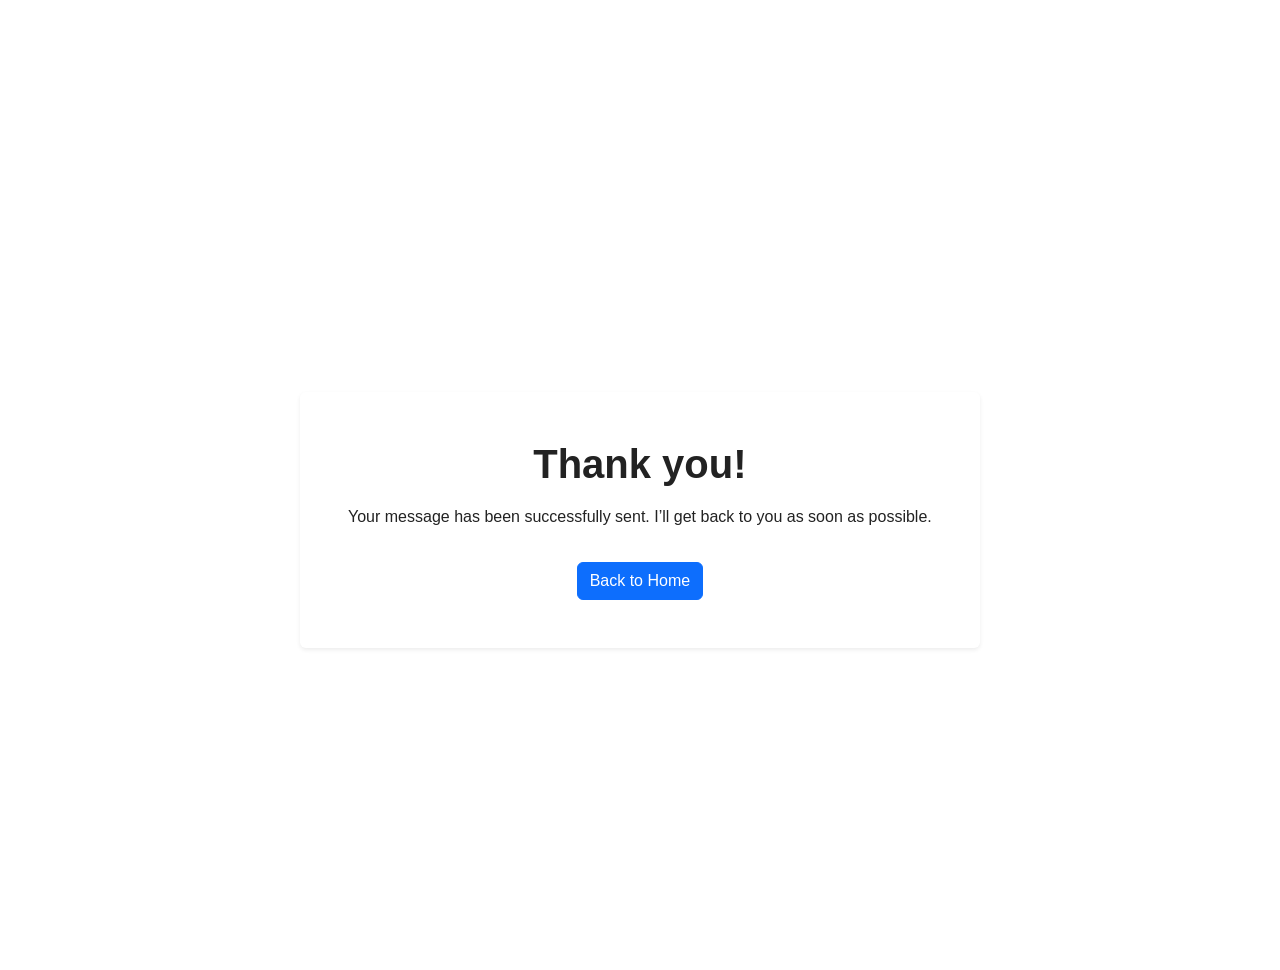
<file: public/thankyou.html>
<!DOCTYPE html>
<html lang="en">
<head>
    <meta charset="UTF-8">
    <meta name="viewport" content="width=device-width, initial-scale=1.0">
    <title>Message Sent</title>

    <!-- Bootstrap -->
    <link href="https://cdn.jsdelivr.net/npm/bootstrap@5.3.8/dist/css/bootstrap.min.css" rel="stylesheet">

    <!-- Personal CSS -->
    <link rel="stylesheet" href="assets/css/style.css">
</head>

<body class="dark-theme">

    <div class="container d-flex justify-content-center align-items-center" style="min-height: 100vh;">
        <div class="text-center p-5 rounded shadow-sm thankyou-box">
            <h1 class="mb-3">Thank you!</h1>
            <p>Your message has been successfully sent. I’ll get back to you as soon as possible.</p>

            <a href="index.php" class="btn btn-primary mt-3">Back to Home</a>
        </div>
    </div>

    <script src="https://cdn.jsdelivr.net/npm/bootstrap@5.3.8/dist/js/bootstrap.bundle.min.js"></script>

    <script src="assets/js/main.js"></script>

</body>
</html>
</file>
<file: public/assets/css/style.css>
html {
    box-sizing: border-box;
}
*, *::before, *::after {
    box-sizing: inherit;
}

/* ============================
   VARIABILI TEMA CHIARO
============================ */
:root {
    --bg-color: #fff;
    --text-color: #222;

    --card-bg: #f8f9fa;
    --card-border: #dcdcdc;

    --nav-bg: #343a40;
    --nav-text: #fff;

    --box-bg: #ffffff;
    --box-border: #dcdcdc;
    --box-shadow: rgba(0, 0, 0, 0.08);

    --skill-bg: #f1f1f1;
    --skill-text: #222;

    --canvas-bg: #fff;
    --canvas-text: #222;

    --input-bg: #f2f2f2;
    --input-border: #cfcfcf;
    --input-text: #222;

    --frontend-color: #0d6efd;
    --backend-color: #198754;
    --tools-color: #fd7e14;
}

/* ============================
   VARIABILI TEMA SCURO
============================ */
.dark-theme {
    --bg-color: #121212;
    --text-color: #e5e5e5;

    --card-bg: #1e1e1e;
    --card-border: #3a3a3a;

    --nav-bg: #000;
    --nav-text: #fff;

    --box-bg: #1a1a1a;
    --box-border: #3a3a3a;
    --box-shadow: rgba(255, 255, 255, 0.05);

    --skill-bg: #2a2a2a;
    --skill-text: #e5e5e5;

    --canvas-bg: #1a1a1a;
    --canvas-text: #e5e5e5;

    --input-bg: #2a2a2a;
    --input-border: #444;
    --input-text: #e5e5e5;

    --frontend-color: #6ea8fe;
    --backend-color: #75b798;
    --tools-color: #ffb078;
}

.dark-theme h6.text-body-secondary {
    color: #fff !important;
}

/* ============================
   BASE
============================ */
body {
    background-color: var(--bg-color);
    color: var(--text-color);
    font-family: 'Inter', 'Roboto', 'Poppins', sans-serif;
    padding-block-start: 70px;
    font-size: 1rem;
    line-height: 1.6;
}

h1, h2, h3, h4, h5, h6 {
    font-weight: 700;
    color: var(--text-color);
}

section {
    padding-block: 80px;
}

/*=============================
    ANIMAZIONI GLOBALI
=============================*/

@keyframes fadeInImage {
    from{
        opacity: 0;
        transform: scale(0.97);
    }
    to{
        opacity: 1;
        transform: scale(1);
    }
}

.fade-image {
    opacity: 0;
    animation: fadeInImage 0.8s ease-out forwards;
}

/*Testo da sinistra a destra*/
@keyframes fadeInLeft {
    0% {
        opacity: 0;
        transform: translateX(-40px);
    }
    60% {
        opacity: 1;
        transform: translateX(10px);
    }
    100% {
        opacity: 1;
        transform: translateX(0);
    }
}

.fade-in-left {
    opacity: 0;
    animation: fadeInLeft 0.9s cubic-bezier(0.25, 0.1, 0.25, 1) forwards;
}

/*Testo dal alto verso il basso*/
@keyframes fadeInDown {
    from {
        opacity: 0;
        transform: translateY(-20px);
    }
    to {
        opacity: 1;
        transform: translateY(0);
    }
}

.fade-down {
    opacity: 0;
    animation: fadeInDown 0.6s ease forwards;
}

@keyframes FadeIn {
    from {
        opacity: 0;
        transform: scale(0.97);
    }
    to {
        opacity: 1;
        transform: scale(1);
    }
}
.thankyou-box {
    animation: FadeIn 0.8s ease-out forwards;
}

/* ============================
   NAVBAR
============================ */
.navbar {
    background-color: var(--nav-bg) !important;
}

.navbar a,
.navbar-brand {
    color: var(--nav-text) !important;
}

#themeToggle {
    display: flex;
    align-items: center;
    gap: 8px;
    font-weight: 500;
}

#themeToggle i {
    font-size: 1.3rem;
}

/* ============================
   OFF CANVAS
============================ */
.offcanvas {
    background-color: var(--canvas-bg) !important;
    color: var(--canvas-text) !important;
}

.offcanvas-body {
    background-color: var(--canvas-bg);
    color: var(--canvas-text);
}

.offcanvas-bottom {
    height: 85% !important;
    padding: 28px 0;
}

.offcanvas-bottom .offcanvas-body {
    display: flex;
    justify-content: center;
    align-items: center;
    padding: 40px 20px;
}

.offcanvas-bottom .form-wrapper {
    width: 100%;
    max-width: 500px;
    background-color: var(--card-bg);
    border: 1px solid var(--card-border);
    border-radius: 12px;
    padding: 25px;
    box-shadow: 0 4px 12px var(--box-shadow);
}

input.form-control,
textarea.form-control,
select.form-control {
    background-color: var(--input-bg) !important;
    border: 1px solid var(--input-border) !important;
    color: var(--input-text) !important;
    transition: background-color 0.3s ease, border-color 0.3s ease;
}

input.form-control:focus,
textarea.form-control:focus,
select.form-control:focus {
    border-color: #0d6efd !important;
    box-shadow: 0 0 0 0.15rem rgba(13, 110, 253, 0.25);
    background-color: var(--input-bg);
    color: var(--input-text);
}

/* ============================
   CARD PROGETTI
============================ */
.card.project-card {
    background-color: var(--card-bg);
    border: 1px solid var(--card-border);
    border-radius: 12px;
    transition: transform 0.3s ease, box-shadow 0.3s ease, border-color 0.3s ease;
}

.card.project-card:hover {
    transform: translateY(-5px);
    box-shadow: 0 10px 25px rgba(0,0,0,0.15);
}

.card.project-card img {
    object-fit: cover;
    height: 200px;
}

.placeholder-project {
    background: var(--bs-dark-bg-subtle);
    border: 1px dashed var(--bs-border-color);
    animation: fadeInImage 0.8s ease-out forwards;
}


/* ============================
   ABOUT SECTION
============================ */
.about-grid {
    display: grid;
    grid-template-columns: 1fr 1fr;
    gap: 30px;
    padding-block: 25px;
}

.about-box {
    background-color: var(--box-bg);
    border: 1px solid var(--box-border);
    border-radius: 12px;
    padding: 25px;
    box-shadow: 0 4px 12px var(--box-shadow);
    transition: all 0.3s ease;
}

.about-box:hover {
    transform: translateY(-3px);
    box-shadow: 0 6px 18px var(--box-shadow);
}

.about-box a {
    font-size: 1.1rem;
    font-weight: 500;
    color: var(--text-color);
    text-decoration: none;
}

.about-box a:hover {
    color: #0d6efd;
}

.about-box i {
    font-size: 1.3rem;
    margin-inline-end: 8px;
}

/* ============================
   SKILLS TAGS
============================ */
.skills-tags {
    display: flex;
    flex-wrap: wrap;
    gap: 10px;
}

.skills-tags a {
    background-color: var(--skill-bg);
    border: 1px solid var(--box-border);
    padding: 8px 14px;
    border-radius: 20px;
    font-size: 0.95rem;
    font-weight: 500;
    color: var(--skill-text);
    text-decoration: none;
    display: inline-flex;
    align-items: center;
    gap: 6px;
    transition: background-color 0.2s ease, color 0.2s ease, border-color 0.2s ease;
}

.skills-tags a i {
    font-size: 1rem;
    color: #0d6efd;
}

/* Categorie */
.skill-frontend,
.skill-backend,
.skill-tools {
    color: #fff;
}

.skill-frontend {
    background-color: var(--frontend-color); 
    border-color: var(--frontend-color); 
}

.skill-backend { 
    background-color: var(--backend-color);
    border-color: var(--backend-color);
}

.skill-tools { 
    background-color: var(--tools-color);
    border-color: var(--tools-color);
}

.skill-frontend i,
.skill-backend i,
.skill-tools i {
    color: #fff;
}

/* Hover dinamico */
.skill-frontend:hover {
    background-color: color-mix(in srgb, var(--frontend-color) 85%, black);
    border-color: color-mix(in srgb, var(--frontend-color) 85%, black);
}

.skill-backend:hover {
    background-color: color-mix(in srgb, var(--backend-color) 85%, black);
    border-color: color-mix(in srgb, var(--backend-color) 85%, black);
}

.skill-tools:hover {
    background-color: color-mix(in srgb, var(--tools-color) 85%, black);
    border-color: color-mix(in srgb, var(--tools-color) 85%, black);
}

.skill-frontend:hover i,
.skill-backend:hover i,
.skill-tools:hover i {
    color: #fff;
}

/* Testo hover nel tema chiaro */
.skill-frontend:hover,
.skill-backend:hover,
.skill-tools:hover {
    color: #fff !important;
}

/* Testo hover nel tema scuro */
.dark-theme .skill-frontend:hover,
.dark-theme .skill-backend:hover,
.dark-theme .skill-tools:hover {
    color: #000 !important;
}


/* ============================
   RESPONSIVE
============================ */
@media (max-width: 768px) {
    .about-grid {
        grid-template-columns: 1fr;
    }
}

/* ============================
   FOOTER
============================ */
footer p {
    padding-block-start: 25px;
}

footer .col a {
    font-size: 1.1rem;
    font-weight: 500;
    color:#595151 !important;
    transition: color 0.2s ease;
}

footer .col a:hover,
footer .col a:focus-visible {
    color: #0d6efd !important;
}
</file>
